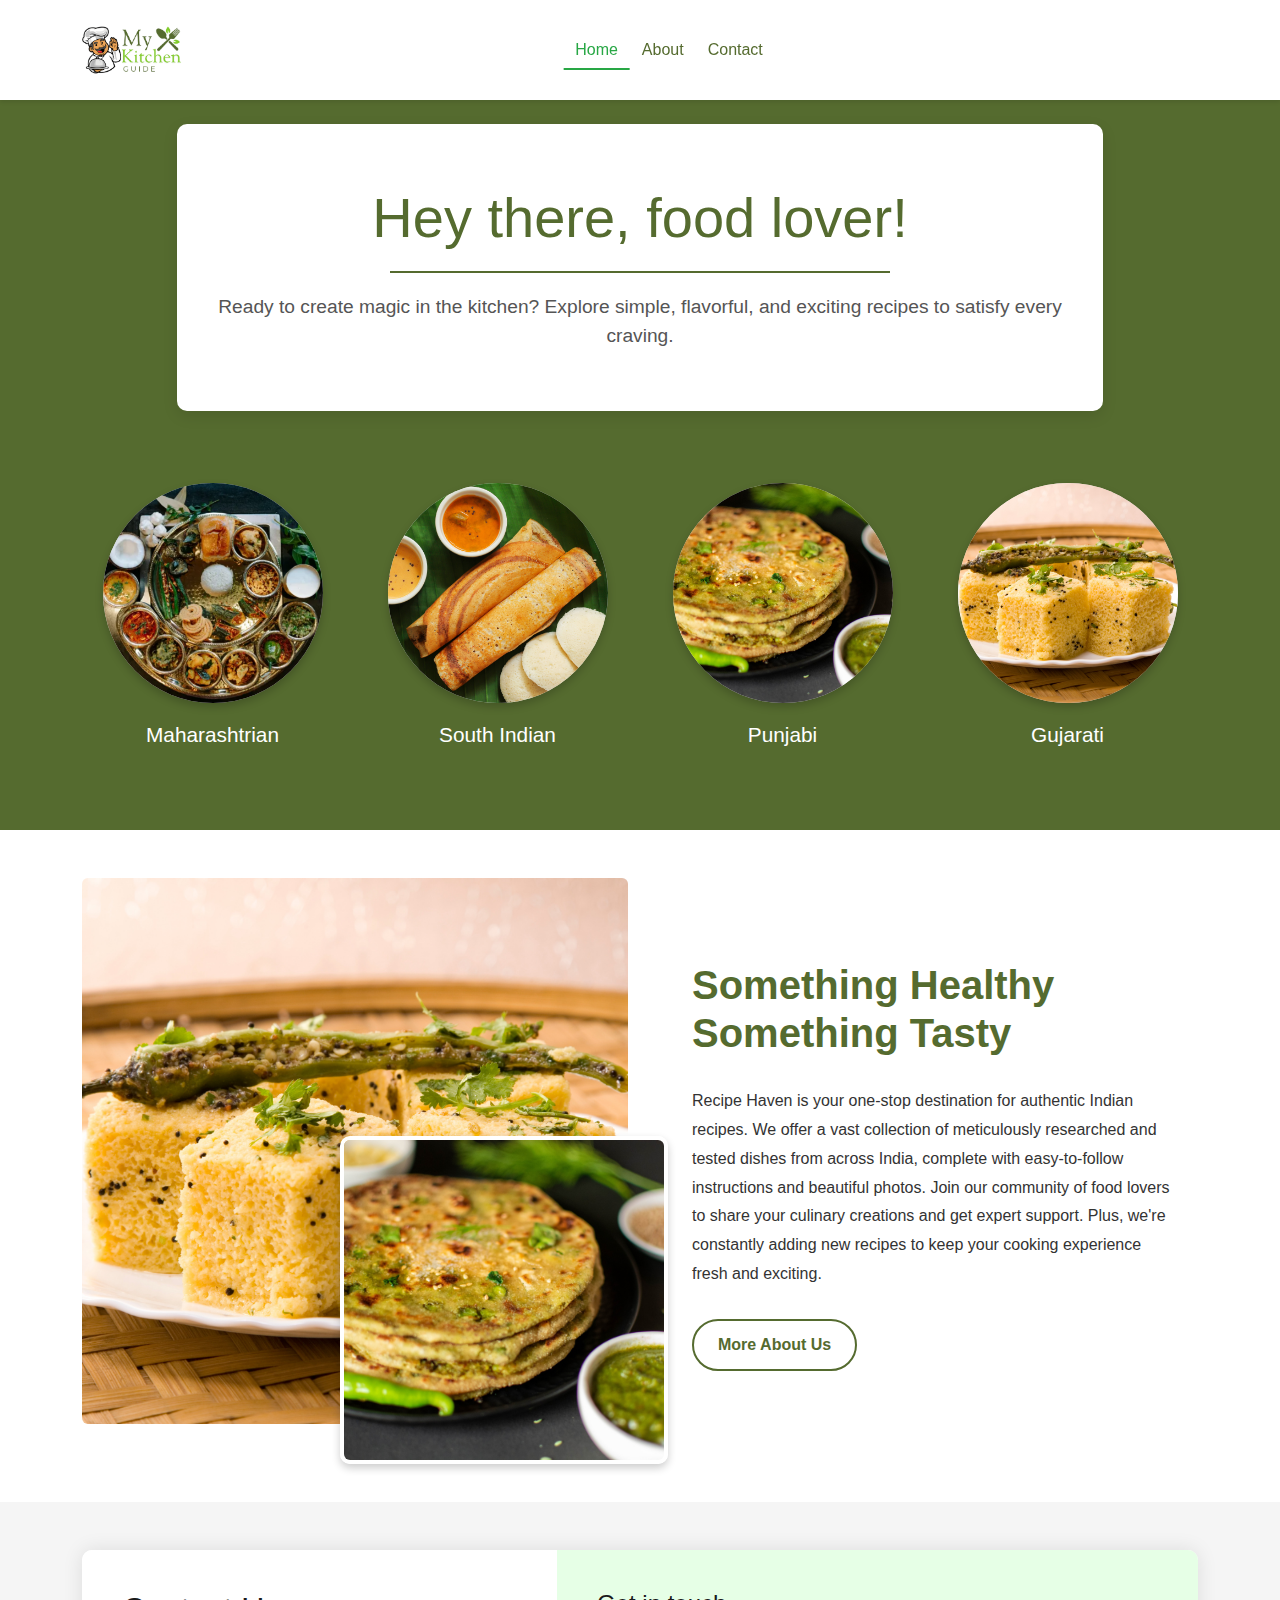
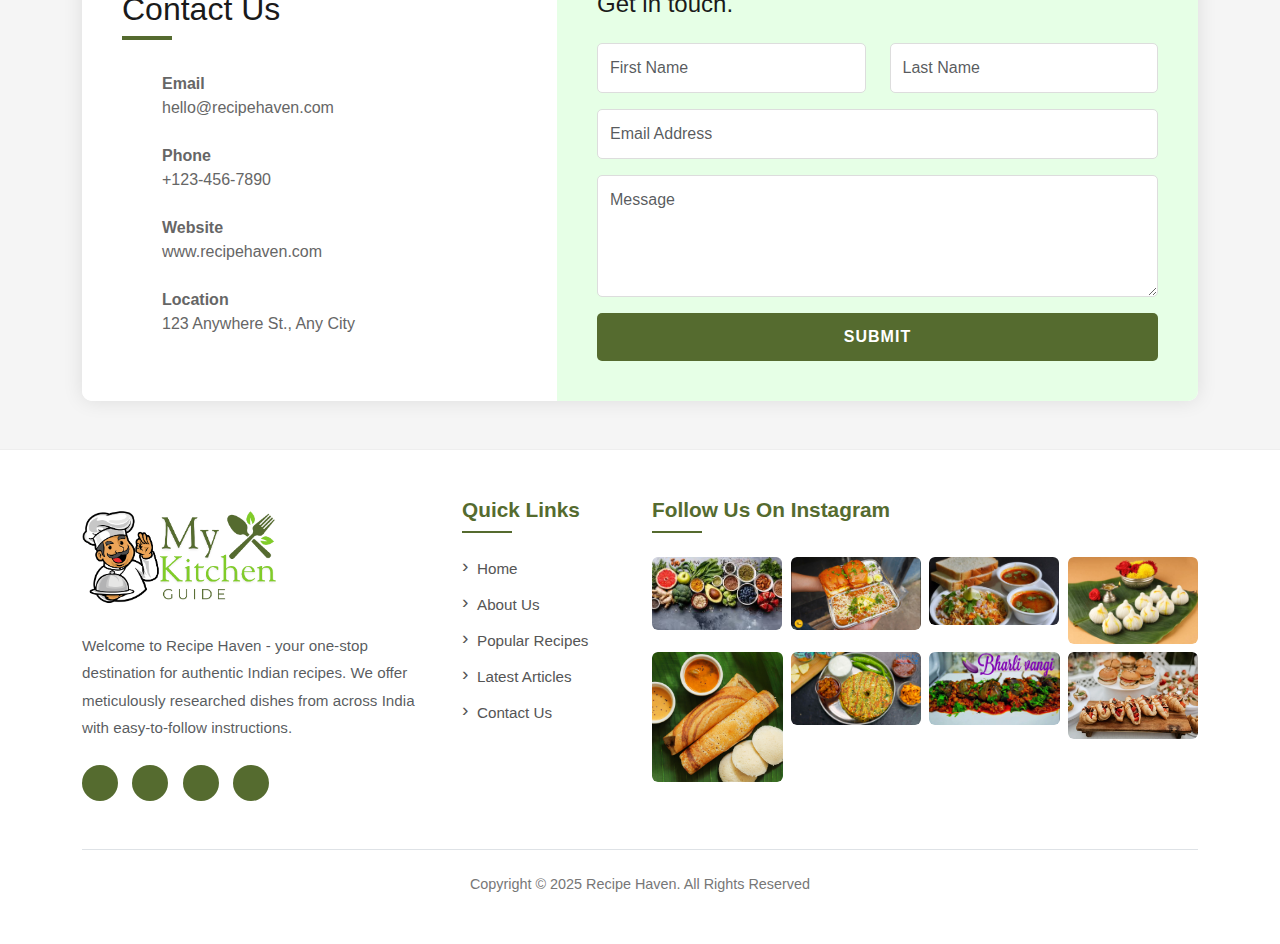
<file: index.html>
<!DOCTYPE html>
<html lang="en">

<head>
    <meta charset="UTF-8">
    <meta name="viewport" content="width=device-width, initial-scale=1.0">
    <!-- Bootstrap CSS -->
    <link href="https://cdn.jsdelivr.net/npm/bootstrap@5.3.3/dist/css/bootstrap.min.css" rel="stylesheet"
        integrity="sha384-QWTKZyjpPEjISv5WaRU9OFeRpok6YctnYmDr5pNlyT2bRjXh0JMhjY6hW+ALEwIH" crossorigin="anonymous">
    <!-- Font Awesome -->
    <link rel="stylesheet" href="https://cdnjs.cloudflare.com/ajax/libs/font-awesome/6.4.0/css/all.min.css"
        integrity="sha512-iecdLmaskl7CVkqkXNQ/ZH/XLlvWZOJyj7Yy7tcenmpD1ypASozpmT/E0iPtmFIB46ZmdtAc9eNBvH0H/ZpiBw=="
        crossorigin="anonymous" referrerpolicy="no-referrer" />
    <!-- Custom CSS -->
    <link rel="stylesheet" href="style.css">
    <title>My Kitchen Guide</title>
</head>

<body>
    <!-- Navigation -->
    <nav class="navbar navbar-expand-lg navbar-light sticky-top">
        <div class="container">
            <!-- Logo -->
            <a class="navbar-brand" href="#">
                <img src="./img/logo.png" alt="My Kitchen Logo" class="img-fluid">
            </a>

            <!-- Mobile Toggle Button -->
            <button class="navbar-toggler" type="button" data-bs-toggle="collapse" data-bs-target="#navbarNav"
                aria-controls="navbarNav" aria-expanded="false" aria-label="Toggle navigation">
                <span class="navbar-toggler-icon"></span>
            </button>

            <!-- Navigation Items -->
            <div class="collapse navbar-collapse" id="navbarNav">
                <ul class="navbar-nav mx-auto">
                    <li class="nav-item">
                        <a class="nav-link active" href="#">Home</a>
                    </li>
                    <li class="nav-item">
                        <a class="nav-link" href="#about">About</a>
                    </li>
                    <li class="nav-item">
                        <a class="nav-link" href="#contact">Contact</a>
                    </li>
                </ul>

                <!-- Social Media Icons -->
                <div class="social-icons d-none d-lg-block">
                    <a href="#"><i class="fab fa-twitter"></i></a>
                    <a href="#"><i class="fab fa-facebook"></i></a>
                    <a href="#"><i class="fab fa-instagram"></i></a>
                    <a href="#"><i class="fab fa-github"></i></a>
                </div>
            </div>
        </div>
    </nav>

    <!-- Hero Section -->
    <section class="hero-section py-4">
        <div class="container">
            <div class="row justify-content-center">
                <div class="col-lg-10 col-md-11 col-sm-12">
                    <div class="hero-container">
                        <h1 class="hero-title">Hey there, food lover!</h1>
                        <div class="title-underline"></div>
                        <p class="hero-subtitle">Ready to create magic in the kitchen? Explore simple, flavorful, and
                            exciting recipes to satisfy every craving.</p>
                    </div>
                </div>
            </div>
        </div>
    </section>

    <!-- Cuisine Circles Section -->
    <section class="cuisine-section py-5">
        <div class="container">
            <div class="row text-center">
                <!-- Maharashtrian Cuisine -->
                <div class="col-lg-3 col-md-6 col-sm-6 mb-4">
                    <a href="02.0_Maharashtrian food.html" class="cuisine-link">
                        <div class="cuisine-circle">
                            <img src="./img/Maharashtrian.png" alt="Maharashtrian food" class="img-fluid">
                        </div>
                        <h3 class="cuisine-title">Maharashtrian</h3>
                    </a>
                </div>

                <!-- South Indian Cuisine -->
                <div class="col-lg-3 col-md-6 col-sm-6 mb-4">
                    <a href="03.0_South Indian.html" class="cuisine-link">
                        <div class="cuisine-circle">
                            <img src="./img/South Indian.png" alt="South Indian" class="img-fluid">
                        </div>
                        <h3 class="cuisine-title">South Indian</h3>
                    </a>
                </div>

                <!-- Punjabi Cuisine -->
                <div class="col-lg-3 col-md-6 col-sm-6 mb-4">
                    <a href="04.0_Punjabi.html" class="cuisine-link">
                        <div class="cuisine-circle">
                            <img src="./img/Punjabi.png" alt="Punjabi" class="img-fluid">
                        </div>
                        <h3 class="cuisine-title">Punjabi</h3>
                    </a>
                </div>

                <!-- Gujarati Cuisine -->
                <div class="col-lg-3 col-md-6 col-sm-6 mb-4">
                    <a href="05.0_Gujarati.html" class="cuisine-link">
                        <div class="cuisine-circle">
                            <img src="./img/Gujarati.png" alt="Gujarati" class="img-fluid">
                        </div>
                        <h3 class="cuisine-title">Gujarati</h3>
                    </a>
                </div>
            </div>
        </div>
    </section>

    <!-- About Section -->
    <section id="about" class="about-section py-5">
        <div class="container">
            <div class="row align-items-center">
                <div class="col-lg-6 mb-4 mb-lg-0">
                    <div class="image-container position-relative">
                        <img src="./img/Gujarati.png" alt="Background" class="img-fluid rounded main-image">
                        <img src="./img/Punjabi.png" alt="Overlay" class="overlay-image">
                    </div>
                </div>
                <div class="col-lg-6">
                    <div class="aboutText">
                        <h1>Something Healthy <br> Something Tasty</h1>
                        <p>Recipe Haven is your one-stop destination for authentic Indian recipes. We offer a vast
                            collection of meticulously researched and tested dishes from across India, complete with
                            easy-to-follow instructions and beautiful photos. Join our community of food lovers to share
                            your culinary creations and get expert support. Plus, we're constantly adding new recipes to
                            keep your cooking experience fresh and exciting.</p>
                        <button class="about-btn">More About Us</button>
                    </div>
                </div>
            </div>
        </div>
    </section>

    <!-- Contact Section -->
    <section id="contact" class="contact-section py-5">
        <div class="container">
            <div class="contact-container">
                <div class="row">
                    <div class="col-lg-5">
                        <div class="contact-info">
                            <h2>Contact Us</h2>
                            <ul class="info-list">
                                <li class="info-item">
                                    <i class="fas fa-envelope"></i>
                                    <div>
                                        <strong>Email</strong><br>
                                        hello@recipehaven.com
                                    </div>
                                </li>
                                <li class="info-item">
                                    <i class="fas fa-phone"></i>
                                    <div>
                                        <strong>Phone</strong><br>
                                        +123-456-7890
                                    </div>
                                </li>
                                <li class="info-item">
                                    <i class="fas fa-globe"></i>
                                    <div>
                                        <strong>Website</strong><br>
                                        www.recipehaven.com
                                    </div>
                                </li>
                                <li class="info-item">
                                    <i class="fas fa-map-marker-alt"></i>
                                    <div>
                                        <strong>Location</strong><br>
                                        123 Anywhere St., Any City
                                    </div>
                                </li>
                            </ul>
                        </div>
                    </div>
                    <div class="col-lg-7">
                        <div class="contact-form">
                            <h3 class="form-title">Get in touch.</h3>
                            <form id="contactForm">
                                <div class="row">
                                    <div class="col-md-6 mb-3">
                                        <input type="text" class="form-control" placeholder="First Name" required>
                                    </div>
                                    <div class="col-md-6 mb-3">
                                        <input type="text" class="form-control" placeholder="Last Name" required>
                                    </div>
                                </div>
                                <div class="mb-3">
                                    <input type="email" class="form-control" placeholder="Email Address" required>
                                </div>
                                <div class="mb-3">
                                    <textarea class="form-control" placeholder="Message" rows="4" required></textarea>
                                </div>
                                <button type="submit" class="submit-btn">SUBMIT</button>
                            </form>
                        </div>
                    </div>
                </div>
            </div>
        </div>
    </section>

   

    <!-- Footer Section -->
<footer class="footer-section py-5 bg-white">
    <div class="container">
        <div class="row g-4">
            <!-- Logo and About Column -->
            <div class="col-lg-4 col-md-6">
                <div class="footer-content">
                    <a href="index.html" class="footer-logo d-block mb-3">
                        <img src="./img/logo.png" alt="My Kitchen Guide" class="img-fluid" style="max-width: 200px;">
                    </a>
                    <p class="text-muted mb-4">
                        Welcome to Recipe Haven - your one-stop destination for authentic Indian recipes. 
                        We offer meticulously researched dishes from across India with easy-to-follow instructions.
                    </p>
                    <div class="footer-social">
                        <a href="#" class="social-circle"><i class="fab fa-twitter"></i></a>
                        <a href="#" class="social-circle"><i class="fab fa-facebook-f"></i></a>
                        <a href="#" class="social-circle"><i class="fab fa-instagram"></i></a>
                        <a href="#" class="social-circle"><i class="fab fa-pinterest-p"></i></a>
                    </div>
                </div>
            </div>

            <!-- Quick Links Column -->
            <div class="col-lg-2 col-md-6">
                <h4 class="footer-title">Quick Links</h4>
                <ul class="footer-links">
                    <li><a href="#">Home</a></li>
                    <li><a href="#about">About Us</a></li>
                    <li><a href="#">Popular Recipes</a></li>
                    <li><a href="#">Latest Articles</a></li>
                    <li><a href="#contact">Contact Us</a></li>
                </ul>
            </div>

            <!-- Instagram Feed Column -->
            <div class="col-lg-6 col-md-12">
                <h4 class="footer-title">Follow Us On Instagram</h4>
                <div class="instagram-feed">
                    <div class="row g-2">
                        <div class="col-3 col-md-3">
                            <a href="#" class="insta-img">
                                <img src="./img/Dietary Preferences.jpg" alt="Food Image" class="img-fluid rounded">
                            </a>
                        </div>
                        <div class="col-3 col-md-3">
                            <a href="#" class="insta-img">
                                <img src="./img/Pav Bhaji.jpg" alt="Food Image" class="img-fluid rounded">
                            </a>
                        </div>
                        <div class="col-3 col-md-3">
                            <a href="#" class="insta-img">
                                <img src="./img/Misal Pav.jpg" alt="Food Image" class="img-fluid rounded">
                            </a>
                        </div>
                        <div class="col-3 col-md-3">
                            <a href="#" class="insta-img">
                                <img src="./img/Ukdiche Modak.jpg" alt="Food Image" class="img-fluid rounded">
                            </a>
                        </div>
                        <div class="col-3 col-md-3">
                            <a href="#" class="insta-img">
                                <img src="./img/South Indian.png" alt="Food Image" class="img-fluid rounded">
                            </a>
                        </div>
                        <div class="col-3 col-md-3">
                            <a href="#" class="insta-img">
                                <img src="./img/Thalipitth.jpg" alt="Food Image" class="img-fluid rounded">
                            </a>
                        </div>
                        <div class="col-3 col-md-3">
                            <a href="#" class="insta-img">
                                <img src="./img/bharliVangi.jpg" alt="Food Image" class="img-fluid rounded">
                            </a>
                        </div>
                        <div class="col-3 col-md-3">
                            <a href="#" class="insta-img">
                                <img src="./img/Meal Types.webp" alt="Food Image" class="img-fluid rounded">
                            </a>
                        </div>
                    </div>
                </div>
            </div>
        </div>

        <!-- Copyright Section -->
        <div class="row mt-5">
            <div class="col-12">
                <div class="copyright text-center border-top pt-4">
                    <p class="mb-0">Copyright © 2025 Recipe Haven. All Rights Reserved</p>
                </div>
            </div>
        </div>
    </div>
</footer>

    <!-- Bootstrap JS Bundle -->
    <script src="https://cdn.jsdelivr.net/npm/bootstrap@5.3.3/dist/js/bootstrap.bundle.min.js"
        integrity="sha384-YvpcrYf0tY3lHB60NNkmXc5s9fDVZLESaAA55NDzOxhy9GkcIdslK1eN7N6jIeHz"
        crossorigin="anonymous"></script>

    <!-- Form Submission Script -->
    <script>
        document.getElementById('contactForm').addEventListener('submit', function (e) {
            e.preventDefault();
            // Add your form submission logic here
            alert('Form submitted successfully!');
        });
    </script>
</body>

</html>
</file>
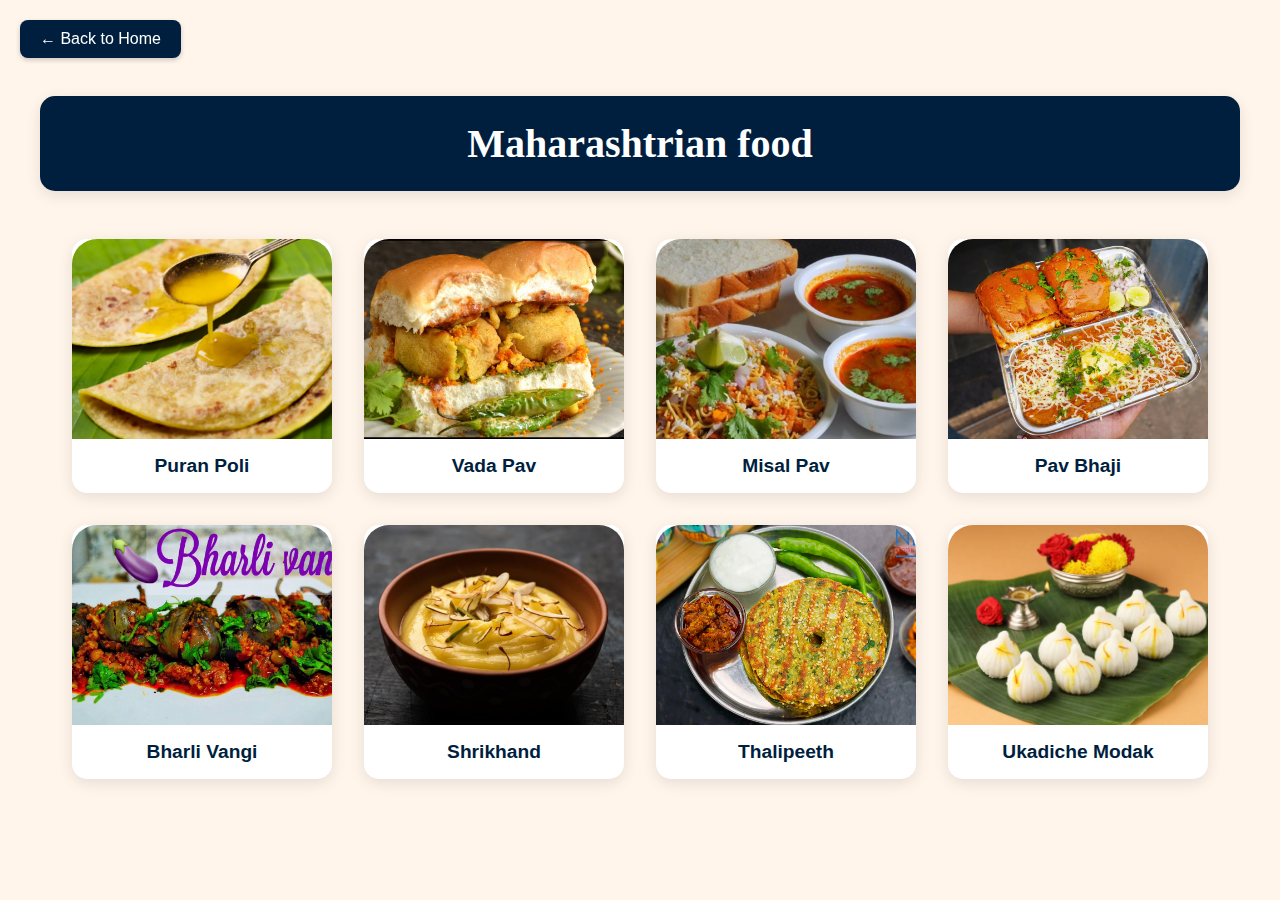
<file: 02.0_Maharashtrian food.html>
<!DOCTYPE html>
<html lang="en">
<head>
    <meta charset="UTF-8">
    <meta name="viewport" content="width=device-width, initial-scale=1.0">
    <style>
        * {
            margin: 0;
            padding: 0;
            box-sizing: border-box;
            font-family: Arial, sans-serif;
        }

        body {
            background-color: #fff5eb;
            padding-top: 80px;
        }

        .cuisine-header {
            background-color: #001f3f;
            color: white;
            padding: 1.5rem;
            text-align: center;
            border-radius: 15px;
            margin: 1rem auto;
            max-width: 1200px;
            box-shadow: 0 4px 15px rgba(0, 0, 0, 0.1);
        }

        .cuisine-header h1 {
            font-size: 2.5rem;
            font-family: 'Times New Roman', serif;
        }

        .food-grid {
            display: grid;
            grid-template-columns: repeat(auto-fit, minmax(250px, 1fr));
            gap: 2rem;
            padding: 2rem;
            max-width: 1200px;
            margin: 0 auto;
        }

        .food-item {
            background: white;
            border-radius: 15px;
            overflow: hidden;
            box-shadow: 0 4px 15px rgba(0, 0, 0, 0.1);
            transition: transform 0.3s ease;
            cursor: pointer;
        }

        .food-item:hover {
            transform: translateY(-5px);
        }

        .food-image {
            width: 100%;
            height: 200px;
            background: none;
            position: relative;
        }
        
        .food-image img {
            width: 100%;
            height: 100%;
            object-fit: cover;
            border-radius: 25px 25px 0 0;
        }
        
        .food-name {
            padding: 1rem;
            text-align: center;
            font-size: 1.2rem;
            color: #001f3f;
            font-weight: bold;
        }

        @media screen and (max-width: 768px) {
            .cuisine-header {
                margin: 1rem;
                border-radius: 10px;
            }

            .cuisine-header h1 {
                font-size: 2rem;
            }

            .food-grid {
                padding: 1rem;
                gap: 1rem;
            }
        }

        @media screen and (max-width: 480px) {
            .cuisine-header h1 {
                font-size: 1.8rem;
            }

            .food-grid {
                grid-template-columns: 1fr;
                padding: 1rem;
            }

            .food-item {
                max-width: 300px;
                margin: 0 auto;
            }
        }

        .back-button {
            position: fixed;
            top: 20px;
            left: 20px;
            padding: 10px 20px;
            background-color: #001f3f;
            color: white;
            border: none;
            border-radius: 8px;
            cursor: pointer;
            font-size: 16px;
            box-shadow: 0 2px 5px rgba(0, 0, 0, 0.2);
            z-index: 1000;
            transition: transform 0.2s;
        }
        
        .back-button:hover {
            transform: scale(1.05);
            background-color: #002952;
        }
    </style>
</head>
<body>
    <button class="back-button" onclick="window.location.href='index.html'">← Back to Home</button>
    <header class="cuisine-header">
        <h1>Maharashtrian food</h1>
    </header>

    <div class="food-grid">
        <div class="food-item" data-href="02.1_puranPoli.html">
            <div class="food-image">
                <img src="./img/puranpoli.webp" alt="Puran Poli">
            </div>
            <div class="food-name">Puran Poli</div>
        </div>
        <div class="food-item" data-href="02.2_VadaPav.html">
            <div class="food-image">
                <img src="./img/Vada Pav.jpg" alt="Vada Pav">
            </div>
            <div class="food-name">Vada Pav</div>
        </div>
        <div class="food-item" data-href="02.3_MisalPav.html">
            <div class="food-image">
                <img src="./img/Misal Pav.jpg" alt="Misal Pav">
            </div>
            <div class="food-name">Misal Pav</div>
        </div>
        <div class="food-item" data-href="02.4_PavBhaji.html">
            <div class="food-image">
                <img src="./img/Pav Bhaji.jpg" alt="Pav Bhaji">
            </div>
            <div class="food-name">Pav Bhaji</div>
        </div>
        <div class="food-item" data-href="02.5_BharliVangi.html">
            <div class="food-image">
                <img src="./img/bharliVangi.jpg" alt="Bharli Vangi">
            </div>
            <div class="food-name">Bharli Vangi</div>
        </div>
        <div class="food-item" data-href="02.6_Shrikhand.html">
            <div class="food-image">
                <img src="./img/Shrikhand.avif" alt="Shrikhand">
            </div>
            <div class="food-name">Shrikhand</div>
        </div>
        <div class="food-item" data-href="02.7_Thalipeeth.html">
            <div class="food-image">
                <img src="./img/Thalipitth.jpg" alt="Thalipeeth">
            </div>
            <div class="food-name">Thalipeeth</div>
        </div>
        <div class="food-item" data-href="02.8_UkadicheModak.html">
            <div class="food-image">
                <img src="./img/Ukdiche Modak.jpg" alt="Ukadiche Modak">
            </div>
            <div class="food-name">Ukadiche Modak</div>
        </div>
    </div>

    <script>
        // Add click event listener to all food items for navigation
        document.querySelectorAll('.food-item').forEach(item => {
            item.addEventListener('click', function() {
                const href = this.getAttribute('data-href'); // Get the data-href attribute
                if (href) {
                    window.location.href = href; // Navigate to the specified page
                }
            });
        });
    </script>
</body>
</html>
</file>
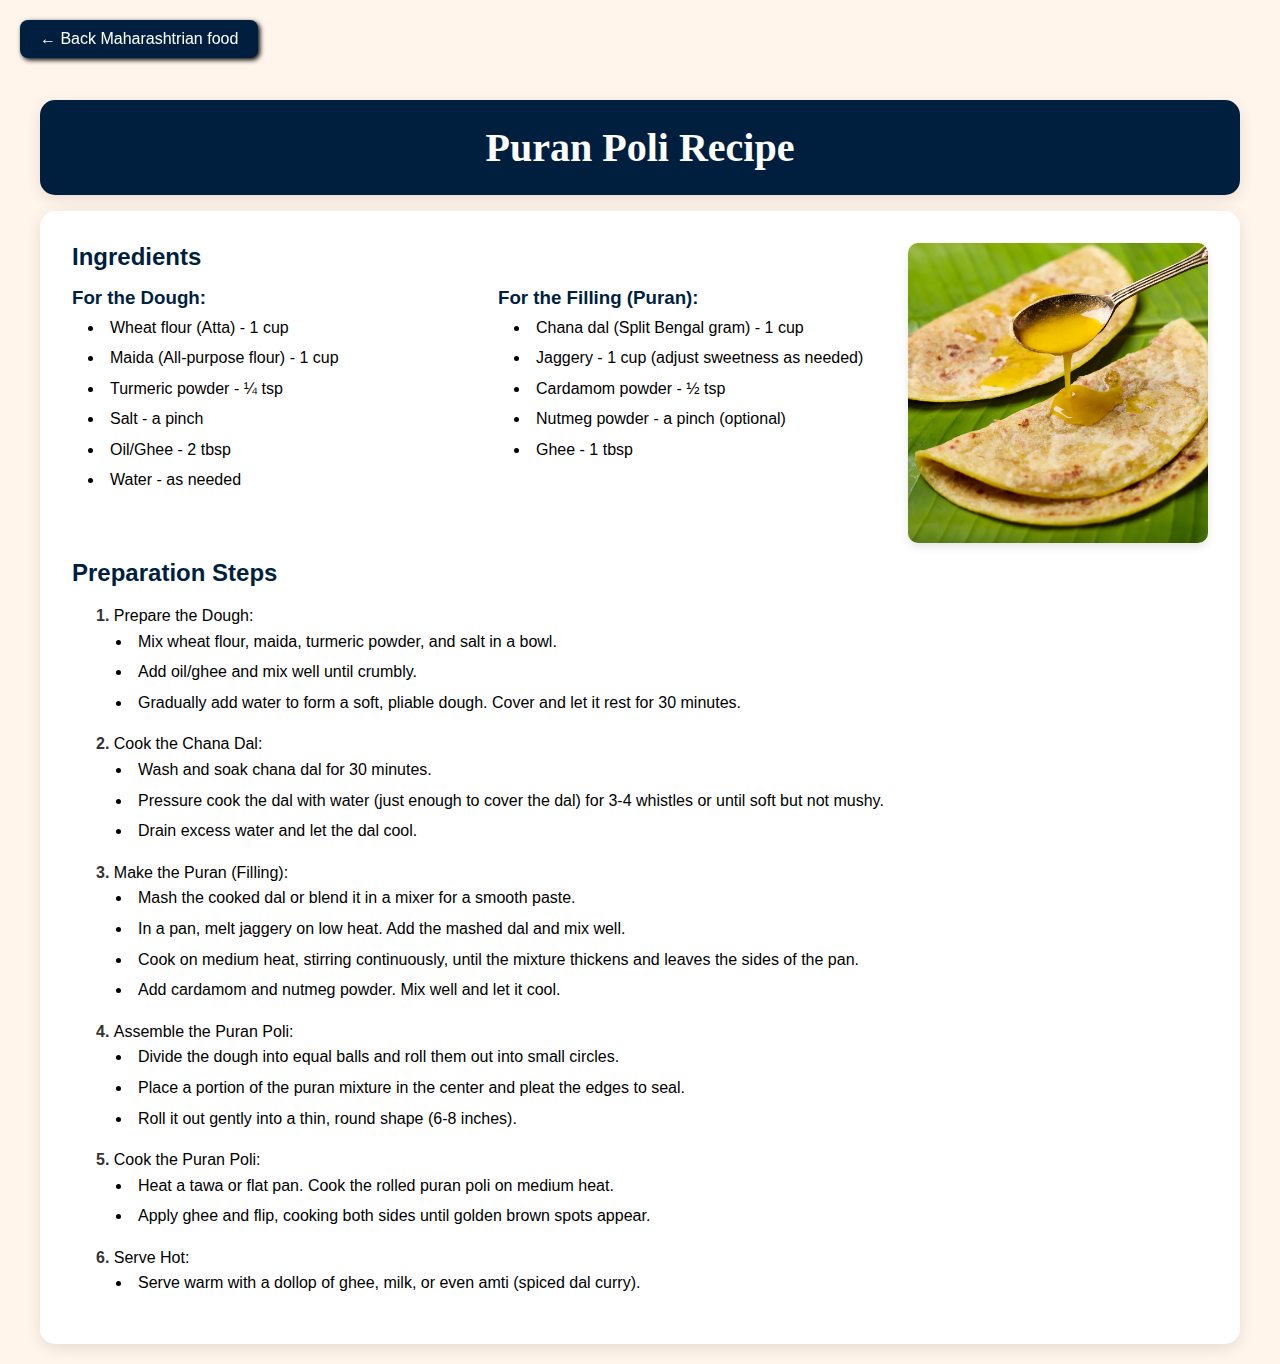
<file: 02.1_puranPoli.html>
<!DOCTYPE html>
<html lang="en">
<head>
    <meta charset="UTF-8">
    <meta name="viewport" content="width=device-width, initial-scale=1.0">
    <style>
        * {
            margin: 0;
            padding: 0;
            box-sizing: border-box;
            font-family: Arial, sans-serif;
        }

        body {
            font-family: Arial, sans-serif;
            margin: 0;
            
            background-color: #fff5eb;
            padding: 20px;
        }


        .navigation {
            margin-bottom: 80px;  /* Added spacing after navigation */
        }
        
        .recipe-header {
            background-color: #001f3f;
            color: white;
            padding: 1.5rem;
            text-align: center;
            border-radius: 15px;
            margin: 1rem auto;
            max-width: 1200px;
            box-shadow: 0 4px 15px rgba(0, 0, 0, 0.1);
            
        }
        .recipe-header h1 {
            font-size: 2.5rem;
            font-family: 'Times New Roman', serif;
        }

        .recipe-container {
            max-width: 1200px;
            margin: 0 auto;
            background: white;
            padding: 2rem;
            border-radius: 15px;
            box-shadow: 0 4px 15px rgba(0, 0, 0, 0.1);
        }

        .ingredients-section {
           
            display: grid;
            grid-template-columns: repeat(auto-fit, minmax(250px, 1fr));
            gap: 2rem;
            margin-bottom: 2rem;
        }

        .ingredients-title {
            color: #001f3f;
            font-size: 1.5rem;
            margin-bottom: 1rem;
            grid-column: 1 / -1;
        }

        .ingredients-list {
            margin-bottom: 1.5rem;
            
        }

        .ingredients-list h3 {
            color: #001f3f;
            margin-bottom: 0.5rem;
        }

        .ingredients-list ul {
            list-style-position: inside;
            padding-left: 1rem;
        }

        .ingredients-list li {
            margin-bottom: 0.5rem;
            line-height: 1.4;
        }

        .recipe-image {
            float: right;
            max-width: 300px;
            margin: 0 0 1rem 1rem;
            border-radius: 10px;
            box-shadow: 0 4px 8px rgba(0, 0, 0, 0.1);
        }

        .steps-section {
            clear: both;
            margin-top: 2rem;
        }

        .steps-title {
            color: #001f3f;
            font-size: 1.5rem;
            margin-bottom: 1rem;
        }

        .steps-list {
            list-style-position: inside;
            padding-left: 1.5rem;
        }

        .steps-list li {
            list-style-position: inside;
            margin-bottom: 1rem;
            line-height: 1.6;
        }

        .back-button {
            position: fixed;
            top: 20px;
            left: 20px;
            padding: 10px 20px;
            background-color: #001f3f;
            color: white;
            border: none;
            border-radius: 8px;
            cursor: pointer;
            font-size: 16px;
            box-shadow: 2px 2px 5px black;
            z-index: 1000;
            transition: transform 0.2s;
        }

        .back-button:hover {
            transform: scale(1.05);
            background-color: #002952;
        }

        .sub-steps {
            list-style-type: disc; /* Use bullets for the sub-steps */
            padding-left: 20px; /* Indent the sub-steps */
            margin-bottom: 10px;
        }
        
        .sub-steps li {
            margin-bottom: 5px; /* Space between sub-steps */
        }
        
        /* Optional: Style the list markers further */
        .steps-list > li::marker {
            font-weight: bold; /* Make main step numbers bold */
            color: #333; /* Example color */
        }
        
        .sub-steps li::marker {
            color: black /* Example color for bullets */
        }
        

        @media screen and (max-width: 768px) {
            .recipe-container {
                padding: 1rem;
            }

            .recipe-image {
                float: none;
                display: block;
                margin: 1rem auto;
                max-width: 100%;
            }

            .ingredients-section {
                grid-template-columns: 1fr;
            }
        }
    </style>
</head>
<body>
    <div class="navigation"></div>
    <button class="back-button" onclick="window.location.href='02.0_Maharashtrian food.html'">← Back Maharashtrian food</button>
    </div>

    <div class="recipe-header">
        <h1 >Puran Poli Recipe</h1>
    </div>

    <div class="recipe-container">
        <img src="./img/puranpoli.webp" alt="Puran Poli" class="recipe-image">

        <h2 class="ingredients-title">Ingredients</h2>
        <div class="ingredients-section">
            <div class="ingredients-list">
                <h3>For the Dough:</h3>
                <ul >
                    <li>Wheat flour (Atta) - 1 cup</li>
                    <li>Maida (All-purpose flour) - 1 cup</li>
                    <li>Turmeric powder - ¼ tsp</li>
                    <li>Salt - a pinch</li>
                    <li>Oil/Ghee - 2 tbsp</li>
                    <li>Water - as needed</li>
                </ul>
            </div>

            <div class="ingredients-list">
                <h3>For the Filling (Puran):</h3>
                <ul>
                    <li>Chana dal (Split Bengal gram) - 1 cup</li>
                    <li>Jaggery - 1 cup (adjust sweetness as needed)</li>
                    <li>Cardamom powder - ½ tsp</li>
                    <li>Nutmeg powder - a pinch (optional)</li>
                    <li>Ghee - 1 tbsp</li>
                </ul>
            </div>
        </div>

        <div class="steps-section">
            <h2 class="steps-title">Preparation Steps</h2>
            <ol class="steps-list">
                <li>Prepare the Dough:
                    <ul class="sub-steps">
                        <li>Mix wheat flour, maida, turmeric powder, and salt in a bowl.</li>
                        <li>Add oil/ghee and mix well until crumbly.</li>
                        <li>Gradually add water to form a soft, pliable dough. Cover and let it rest for 30 minutes.</li>
                    </ul>
                </li>
                <li>Cook the Chana Dal:
                    <ul class="sub-steps">
                        <li>Wash and soak chana dal for 30 minutes.</li>
                        <li>Pressure cook the dal with water (just enough to cover the dal) for 3-4 whistles or until soft but not mushy.</li>
                        <li>Drain excess water and let the dal cool.</li>
                    </ul>
                </li>
                <li>Make the Puran (Filling):
                    <ul class="sub-steps">
                        <li>Mash the cooked dal or blend it in a mixer for a smooth paste.</li>
                        <li>In a pan, melt jaggery on low heat. Add the mashed dal and mix well.</li>
                        <li>Cook on medium heat, stirring continuously, until the mixture thickens and leaves the sides of the pan.</li>
                        <li>Add cardamom and nutmeg powder. Mix well and let it cool.</li>
                    </ul>
                </li>
                <li>Assemble the Puran Poli:
                    <ul class="sub-steps">
                        <li>Divide the dough into equal balls and roll them out into small circles.</li>
                        <li>Place a portion of the puran mixture in the center and pleat the edges to seal.</li>
                        <li>Roll it out gently into a thin, round shape (6-8 inches).</li>
                    </ul>
                </li>
                <li>Cook the Puran Poli:
                    <ul class="sub-steps">
                        <li>Heat a tawa or flat pan. Cook the rolled puran poli on medium heat.</li>
                        <li>Apply ghee and flip, cooking both sides until golden brown spots appear.</li>
                    </ul>
                </li>
                <li>Serve Hot:
                    <ul class="sub-steps">
                        <li>Serve warm with a dollop of ghee, milk, or even amti (spiced dal curry).</li>
                    </ul>
                </li>
            </ol>
        </div>
    </div>
    
</body>
</html>
</file>
<file: style.css>
/* Global Styles */
* {
    margin: 0;
    padding: 0;
    box-sizing: border-box;
}

body {
    background-color: #556b2f;
    font-family: 'Segoe UI', Tahoma, Geneva, Verdana, sans-serif;
}

a {
    text-decoration: none;
}

/* Navbar Styles */
.navbar {
    padding: 15px 0;
    background-color: #fff;
    box-shadow: 0 2px 4px rgba(0, 0, 0, 0.1);
}

.navbar-brand img {
    width: 102px;
    height: auto;
}

.nav-link {
    color: #556B2F !important;
    font-weight: 500;
    position: relative;
    padding: 8px 12px !important;
}

.nav-link.active {
    color: #28a745 !important;
}

.nav-link::after {
    content: '';
    position: absolute;
    width: 0;
    height: 2px;
    background: #28a745;
    bottom: 0;
    left: 50%;
    transform: translateX(-50%);
    transition: width 0.3s ease;
}

.nav-link.active::after {
    width: 100%;
}

.nav-link:hover::after {
    width: 100%;
}

.social-icons a {
    color: #333;
    margin-left: 15px;
    transition: color 0.3s ease;
}

.social-icons a:hover {
    color: #556B2F;
}

/* Hero Section */
.hero-container {
    background-color: white;
    border-radius: 10px;
    padding: 40px 20px;
    text-align: center;
    box-shadow: 0px 5px 15px rgba(0, 0, 0, 0.1);
}

.hero-title {
    font-size: 2.5rem;
    color: #556b2f;
    margin-bottom: 20px;
    font-weight: 500;
}

.hero-subtitle {
    color: #555;
    font-size: 1.1rem;
    margin-bottom: 0;
}

.title-underline {
    height: 2px;
    max-width: 500px;
    width: 80%;
    background-color: #556b2f;
    margin: 0 auto 20px;
}

/* Cuisine Section */
.cuisine-link {
    display: block;
    text-decoration: none;
    transition: transform 0.3s ease;
}

.cuisine-link:hover {
    transform: translateY(-10px);
}

.cuisine-circle {
    width: 180px;
    height: 180px;
    border-radius: 50%;
    background-color: #e0e0e0;
    margin: 0 auto 20px;
    overflow: hidden;
    box-shadow: 0 4px 8px rgba(0, 0, 0, 0.2);
    transition: transform 0.3s ease;
}

.cuisine-circle img {
    width: 100%;
    height: 100%;
    object-fit: cover;
}

.cuisine-title {
    color: white;
    font-size: 1.3rem;
    font-weight: 500;
    margin-bottom: 10px;
    transition: color 0.3s ease;
}

.cuisine-link:hover .cuisine-title {
    color: #e0e0e0;
}




/* About Section */
.about-section {
    background-color: white;
    padding: 60px 0;
}

.image-container {
    margin-bottom: 30px;
}

.main-image {
    width: 100%;
    height: auto;
    border-radius: 10px;
}

.overlay-image {
    position: absolute;
    bottom: -30px;
    right: -30px;
    width: 60%;
    height: auto;
    border-radius: 10px;
    border: 4px solid white;
    box-shadow: 0 4px 8px rgba(0, 0, 0, 0.2);
    display: none;
}

.aboutText {
    color: #556b2f;
    padding: 20px;
}

.aboutText h1 {
    font-weight: 700;
    margin-bottom: 30px;
    font-size: 2.2rem;
}

.aboutText p {
    color: #333;
    line-height: 1.8;
    margin-bottom: 30px;
}

.about-btn {
    border-radius: 50px;
    padding: 12px 24px;
    border: 2px solid #556b2f;
    background-color: transparent;
    color: #556b2f;
    font-weight: 600;
    transition: all 0.3s ease;
}

.about-btn:hover {
    background-color: #556b2f;
    color: white;
}

/* Contact Section */
.contact-section {
    padding: 60px 0;
    background-color: #f5f5f5;
}

.contact-container {
    background: white;
    border-radius: 10px;
    box-shadow: 0 0 20px rgba(0, 0, 0, 0.1);
    overflow: hidden;
    padding: 0;
}

.contact-info {
    padding: 2.5rem;
    background: white;
    height: 100%;
}

.contact-info h2 {
    font-size: 2rem;
    color: #1a1a1a;
    margin-bottom: 1.5rem;
    position: relative;
}

.contact-info h2::after {
    content: "";
    display: block;
    width: 50px;
    height: 4px;
    background: #556b2f;
    margin-top: 8px;
}

.info-list {
    list-style: none;
    padding: 0;
    margin-top: 2rem;
}

.info-item {
    display: flex;
    align-items: flex-start;
    margin-bottom: 1.5rem;
    color: #666;
}

.info-item i {
    width: 24px;
    margin-right: 1rem;
    color: #556b2f;
}

.contact-form {
    padding: 2.5rem;
    background: #e6ffe6;
    height: 100%;
}

.form-title {
    font-size: 1.5rem;
    color: #1a1a1a;
    margin-bottom: 1.5rem;
}

.form-control {
    border: 1px solid #ddd;
    border-radius: 5px;
    padding: 12px;
}

.form-control:focus {
    border-color: #556b2f;
    box-shadow: 0 0 0 0.25rem rgba(85, 107, 47, 0.25);
}

textarea.form-control {
    resize: vertical;
}

.submit-btn {
    width: 100%;
    padding: 12px;
    background: #556b2f;
    color: white;
    border: none;
    border-radius: 5px;
    cursor: pointer;
    font-size: 1rem;
    font-weight: 600;
    letter-spacing: 1px;
    transition: background-color 0.3s ease;
}

.submit-btn:hover {
    background: #3a5a40;
}

/* Footer */
/* .footer {
    background-color: #fff;
    color: #556b2f;
    padding: 30px 0;
}

.footer-logo {
    max-width: 100px;
}

.footer-social a {
    color: #556b2f;
    margin-left: 15px;
    font-size: 1.2rem;
    transition: color 0.3s ease;
}

.footer-social a:hover {
    color: #3a5a40;
} */

/* Footer Styles */
.footer-section {
    border-top: 1px solid #eee;
}

.footer-title {
    color: #556b2f;
    font-size: 1.3rem;
    margin-bottom: 1.5rem;
    font-weight: 600;
    position: relative;
    padding-bottom: 10px;
}

.footer-title:after {
    content: "";
    position: absolute;
    left: 0;
    bottom: 0;
    width: 50px;
    height: 2px;
    background-color: #556b2f;
}

.footer-content p {
    line-height: 1.8;
    font-size: 0.95rem;
}

.footer-links {
    list-style: none;
    padding: 0;
    margin: 0;
}

.footer-links li {
    margin-bottom: 12px;
}

.footer-links a {
    color: #555;
    text-decoration: none;
    transition: color 0.3s ease;
    font-size: 0.95rem;
    position: relative;
    padding-left: 15px;
}

.footer-links a:hover {
    color: #556b2f;
}

.footer-links a:before {
    content: "›";
    position: absolute;
    left: 0;
    font-size: 1.2rem;
    line-height: 0.9;
    transition: transform 0.3s ease;
}

.footer-links a:hover:before {
    transform: translateX(3px);
    color: #556b2f;
}

.social-circle {
    display: inline-flex;
    align-items: center;
    justify-content: center;
    width: 36px;
    height: 36px;
    background-color: #556b2f;
    color: white;
    border-radius: 50%;
    margin-right: 10px;
    transition: all 0.3s ease;
}

.social-circle:hover {
    background-color: #3a5a40;
    transform: translateY(-3px);
}

.instagram-feed {
    margin-top: 1rem;
}

.insta-img {
    display: block;
    overflow: hidden;
    position: relative;
    border-radius: 5px;
}

.insta-img img {
    transition: transform 0.5s ease;
}

.insta-img:hover img {
    transform: scale(1.1);
}

.insta-img:after {
    content: "\f16d";
    font-family: "Font Awesome 6 Brands";
    position: absolute;
    top: 50%;
    left: 50%;
    transform: translate(-50%, -50%) scale(0);
    color: white;
    font-size: 1.5rem;
    opacity: 0;
    transition: all 0.3s ease;
    z-index: 2;
}

.insta-img:before {
    content: "";
    position: absolute;
    top: 0;
    left: 0;
    width: 100%;
    height: 100%;
    background-color: rgba(85, 107, 47, 0.7);
    opacity: 0;
    transition: all 0.3s ease;
    z-index: 1;
}

.insta-img:hover:after {
    opacity: 1;
    transform: translate(-50%, -50%) scale(1);
}

.insta-img:hover:before {
    opacity: 1;
}

.copyright {
    color: #777;
    font-size: 0.9rem;
}

/* Responsive adjustments */
@media (max-width: 767px) {
    .footer-title {
        margin-top: 1.5rem;
    }
    
    .social-circle {
        width: 32px;
        height: 32px;
        font-size: 0.9rem;
    }
}

/* Media Queries */
@media (min-width: 576px) {
    .overlay-image {
        display: block;
        width: 50%;
    }
}

@media (min-width: 768px) {
    .hero-title {
        font-size: 3rem;
    }
    
    .hero-subtitle {
        font-size: 1.2rem;
    }
    
    .overlay-image {
        width: 55%;
    }
    
    .aboutText h1 {
        font-size: 2.5rem;
    }
}

@media (min-width: 992px) {
    .hero-title {
        font-size: 3.5rem;
    }
    
    .hero-container {
        padding: 60px 30px;
    }
    
    .cuisine-circle {
        width: 200px;
        height: 200px;
    }
    
    .overlay-image {
        width: 60%;
        bottom: -40px;
        right: -40px;
    }
    
    .aboutText {
        padding: 0 20px 0 40px;
    }
}

@media (min-width: 1200px) {
    .cuisine-circle {
        width: 220px;
        height: 220px;
    }
}
</file>
